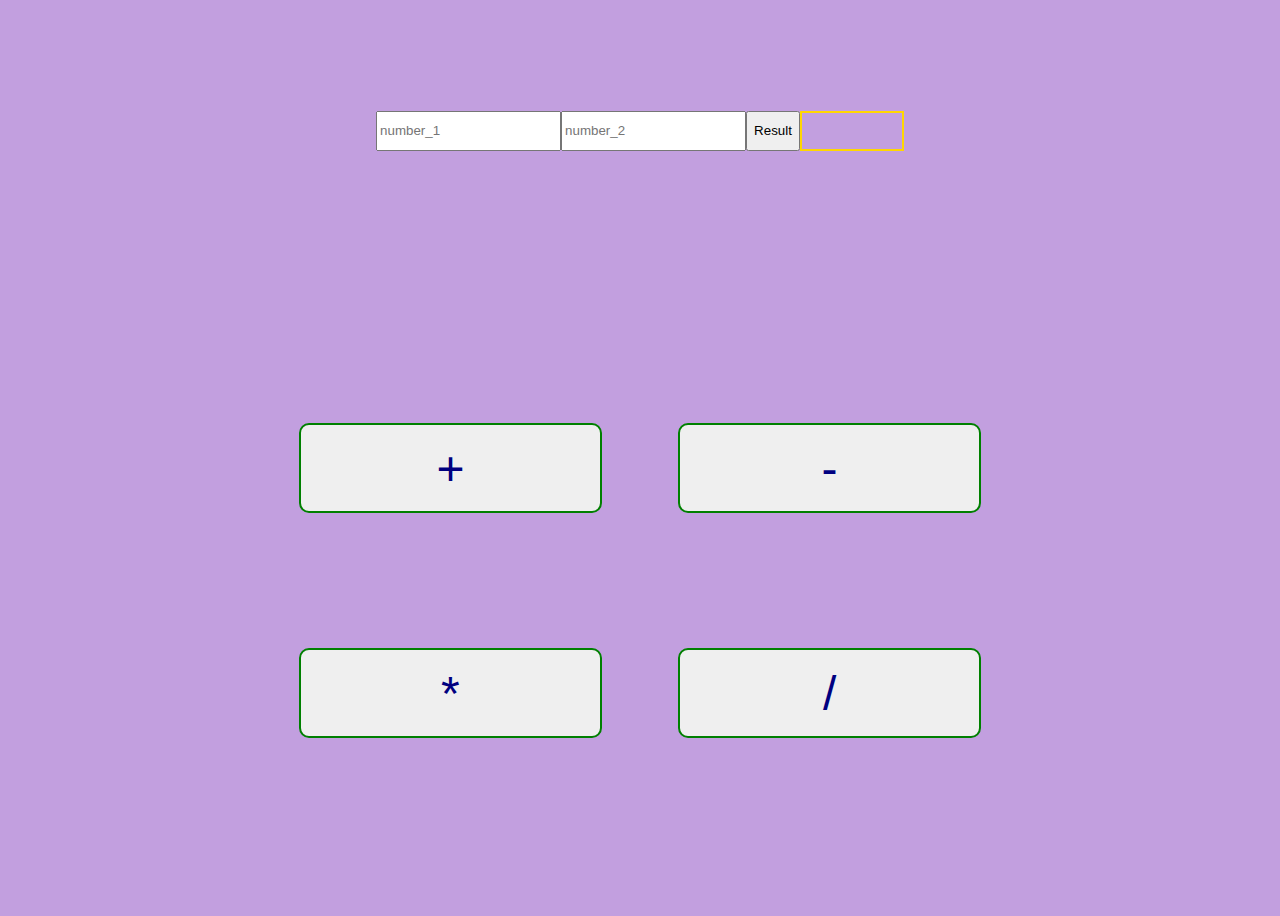
<file: task3/index.html>
<!DOCTYPE html>
<html lang="en">
	<head>
		<meta charset="UTF-8" />
		<meta http-equiv="X-UA-Compatible" content="IE=edge" />
		<meta name="viewport" content="width=device-width, initial-scale=1.0" />
		<title>Document</title>
		<link rel="stylesheet" href="style.css" />
	</head>
	<body>
		<div class="container__result">
			<div class="calc__numbers">
				<input type="text" name="number1" placeholder="number_1" />
				<input type="text" name="number2" placeholder="number_2" />
				<button class="calculation">Result</button>
				<div id="result" class="result"></div>
			</div>
			<div class="container__calc">
				<button class="calc__sum calc">+</button>
				<button class="calc__sub calc">-</button>
				<button class="calc__mult calc">*</button>
				<button class="calc__div calc">/</button>
			</div>
		</div>
		<script src="script.js"></script>
	</body>
</html>
</file>
<file: task3/style.css>
body {
	height: 100vh;
	background-color: rgb(194, 159, 223);
}
.container__result {
	display: flex;
	height: 100%;
	width: 100%;
	flex-wrap: wrap;
	align-items: center;
}
.container__calc {
	display: flex;
	width: 100%;
	height: 50%;
	justify-content: space-around;
	flex-wrap: wrap;
	align-items: center;
	padding-left: 20%;
	padding-right: 20%;
}
.calc__numbers {
	display: flex;
	justify-content: center;
	width: 100%;
	height: 2.5em;
}
.calc {
	border: 2px solid green;
	width: 40%;
	justify-content: center;
	height: 20%;
	text-align: center;
	font-size: 3em;
	color: navy;
	border-radius: 10px;
}
.calc:hover {
	background-color: crimson;
}
.result {
	display: flex;
	border: 2px solid gold;
	width: 100px;
	font-size: large;
	justify-content: center;
	align-items: center;
}
</file>
